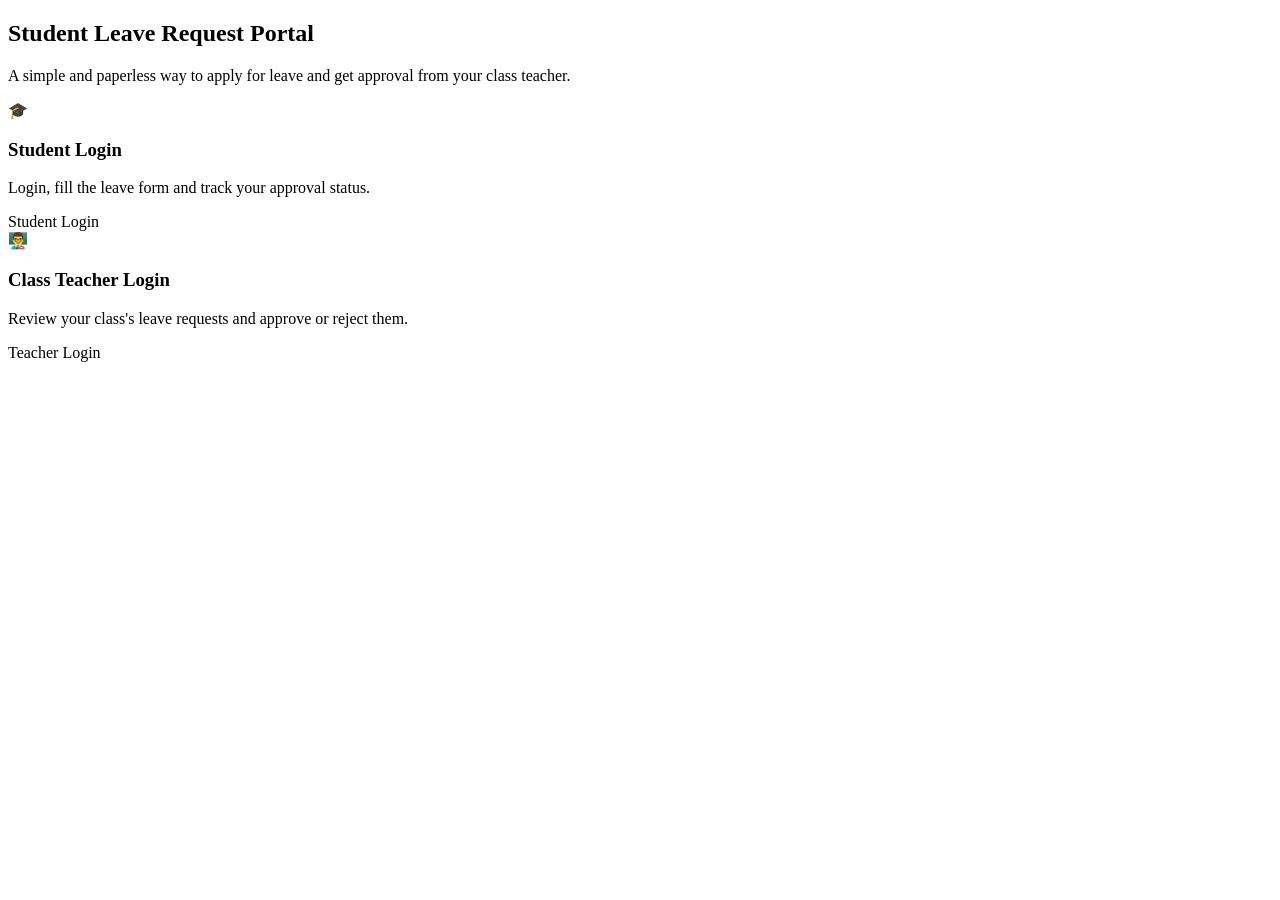
<file: kce-leave-portal/target/classes/templates/index.html>
<!DOCTYPE html>
<html xmlns:th="http://www.thymeleaf.org"><head><meta charset="UTF-8"><meta name="viewport" content="width=device-width,initial-scale=1">
<link rel="stylesheet" th:href="@{/css/style.css}"><script th:src="@{/js/app.js}" defer></script><title>KCE Leave Portal</title></head><body>
<div th:replace="~{fragments :: header}"></div>
<div class="container">
  <div class="hero"><span class="bubble b1"></span><span class="bubble b2"></span><span class="bubble b3"></span>
    <h2>Student Leave Request Portal</h2>
    <p>A simple and paperless way to apply for leave and get approval from your class teacher.</p>
  </div>
  <div class="choices">
    <div class="card choice"><div class="icon">🎓</div><h3>Student Login</h3>
      <p>Login, fill the leave form and track your approval status.</p>
      <a class="btn gold" th:href="@{/student/login}">Student Login</a></div>
    <div class="card choice"><div class="icon">👨‍🏫</div><h3>Class Teacher Login</h3>
      <p>Review your class's leave requests and approve or reject them.</p>
      <a class="btn" th:href="@{/teacher/login}">Teacher Login</a></div>
  </div>
</div>
<footer th:replace="~{fragments :: footer}"></footer></body></html>
</file>
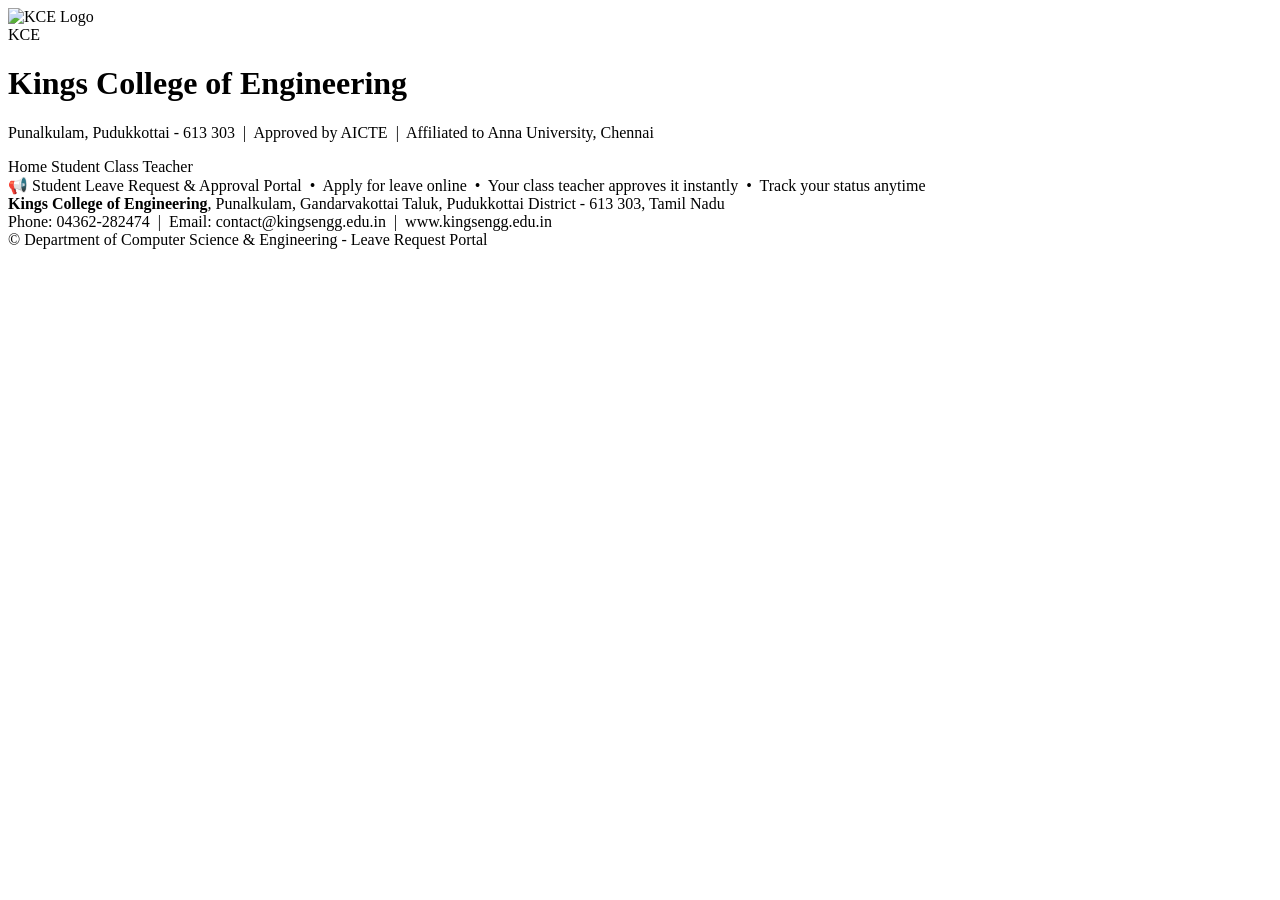
<file: kce-leave-portal/target/classes/templates/fragments.html>
<!DOCTYPE html>
<html xmlns:th="http://www.thymeleaf.org">
<body>
<div th:fragment="header">
  <div class="topbar"><div class="topbar-inner">
    <a class="brand" th:href="@{/}">
      <div class="logo-box">
        <img th:src="@{/images/logo.png}" alt="KCE Logo" onerror="this.style.display='none';this.nextElementSibling.style.display='flex'">
        <div class="logo-fallback">KCE</div>
      </div>
      <div class="brand-text">
        <h1>Kings College of Engineering</h1>
        <p>Punalkulam, Pudukkottai - 613 303 &nbsp;|&nbsp; Approved by AICTE &nbsp;|&nbsp; Affiliated to Anna University, Chennai</p>
      </div>
    </a>
    <div class="nav">
      <a th:href="@{/}">Home</a>
      <a th:href="@{/student/login}">Student</a>
      <a th:href="@{/teacher/login}">Class Teacher</a>
    </div>
  </div></div>
  <div class="marquee"><span>📢 Student Leave Request &amp; Approval Portal &nbsp;•&nbsp; Apply for leave online &nbsp;•&nbsp; Your class teacher approves it instantly &nbsp;•&nbsp; Track your status anytime</span></div>
</div>

<footer th:fragment="footer">
  <b>Kings College of Engineering</b>, Punalkulam, Gandarvakottai Taluk, Pudukkottai District - 613 303, Tamil Nadu<br>
  Phone: 04362-282474 &nbsp;|&nbsp; Email: contact@kingsengg.edu.in &nbsp;|&nbsp; www.kingsengg.edu.in<br>
  &copy; Department of Computer Science &amp; Engineering - Leave Request Portal
</footer>
</body>
</html>
</file>
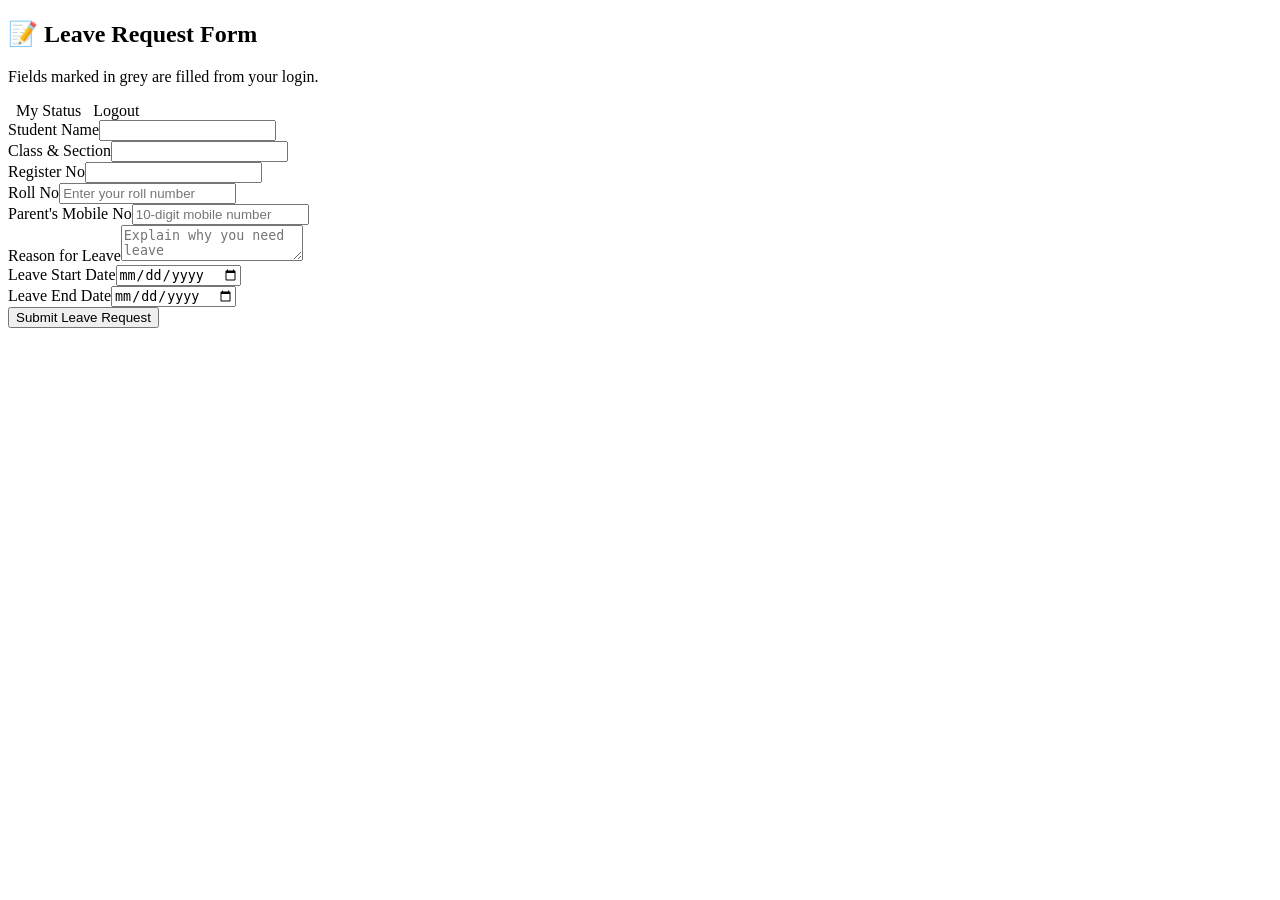
<file: kce-leave-portal/target/classes/templates/student-form.html>
<!DOCTYPE html>
<html xmlns:th="http://www.thymeleaf.org"><head><meta charset="UTF-8"><meta name="viewport" content="width=device-width,initial-scale=1">
<link rel="stylesheet" th:href="@{/css/style.css}"><script th:src="@{/js/app.js}" defer></script><title>Leave Form</title></head><body>
<div th:replace="~{fragments :: header}"></div>
<div class="container"><div class="card">
  <div class="userbar"><div><h2 class="title">📝 Leave Request Form</h2><p class="sub">Fields marked in grey are filled from your login.</p></div>
    <div><span class="chip" th:text="'Welcome, ' + ${student.name}"></span>
      <a class="btn small grey" style="margin:0 0 0 8px" th:href="@{/student/status}">My Status</a>
      <a class="btn small red" style="margin:0 0 0 8px" th:href="@{/student/logout}">Logout</a></div></div>
  <div class="error" th:if="${error}" th:text="${error}"></div>
  <form th:action="@{/student/leave}" method="post">
    <div class="row3">
      <div><label>Student Name</label><input th:value="${student.name}" readonly></div>
      <div><label>Class &amp; Section</label><input th:value="${student.className}" readonly></div>
      <div><label>Register No</label><input th:value="${student.registerNo}" readonly></div>
    </div>
    <div class="row">
      <div><label>Roll No</label><input name="rollNo" th:value="${rollNo}" placeholder="Enter your roll number" required></div>
      <div><label>Parent's Mobile No</label><input name="parentMobile" th:value="${parentMobile}" maxlength="10" pattern="\d{10}" placeholder="10-digit mobile number" required></div>
    </div>
    <label>Reason for Leave</label><textarea name="reason" placeholder="Explain why you need leave" required th:text="${reason}"></textarea>
    <div class="row">
      <div><label>Leave Start Date</label><input type="date" id="fromDate" name="fromDate" th:value="${fromDate}" required></div>
      <div><label>Leave End Date</label><input type="date" id="toDate" name="toDate" th:value="${toDate}" required></div>
    </div>
    <button class="btn gold" type="submit">Submit Leave Request</button>
  </form>
</div></div>
<footer th:replace="~{fragments :: footer}"></footer></body></html>
</file>
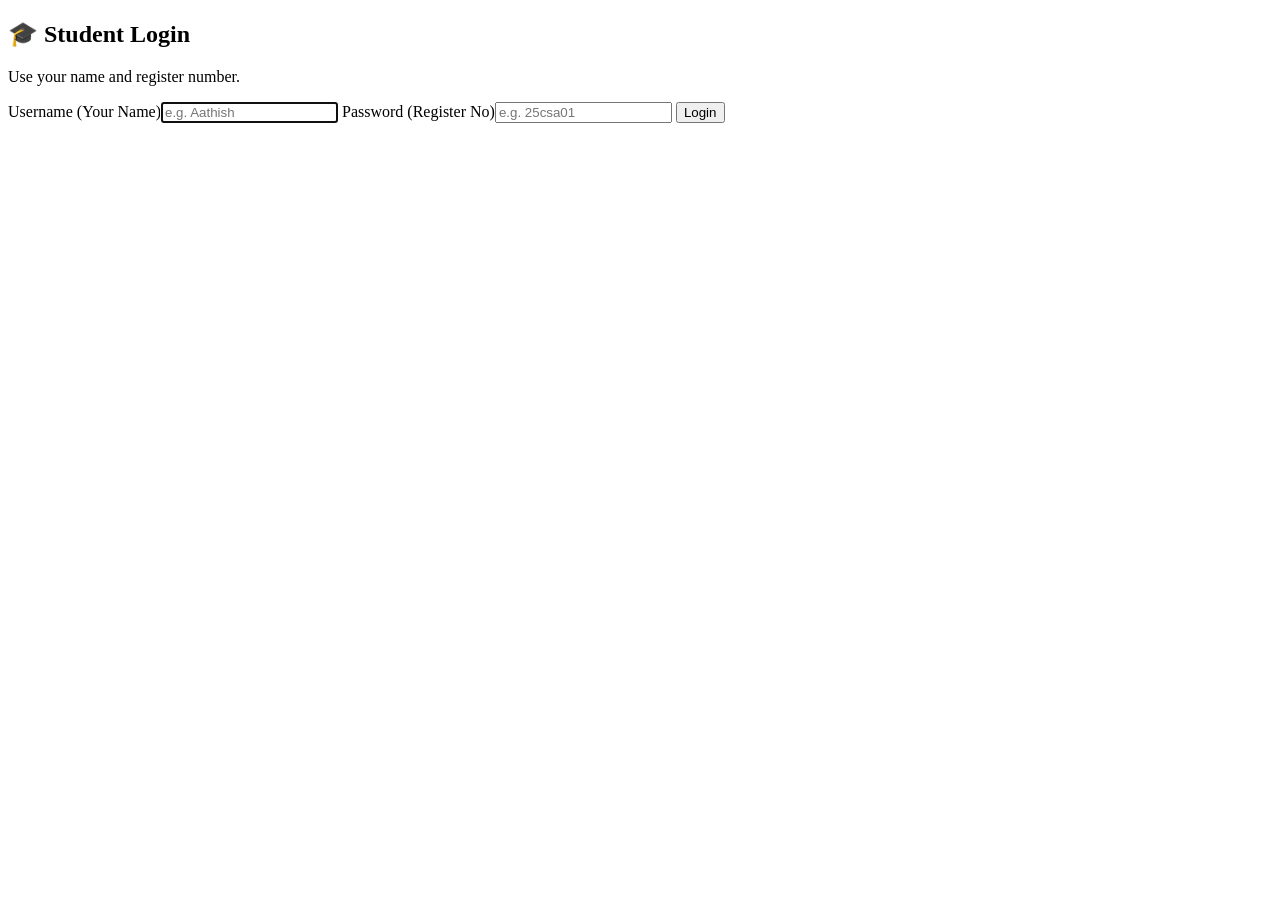
<file: kce-leave-portal/target/classes/templates/student-login.html>
<!DOCTYPE html>
<html xmlns:th="http://www.thymeleaf.org"><head><meta charset="UTF-8"><meta name="viewport" content="width=device-width,initial-scale=1">
<link rel="stylesheet" th:href="@{/css/style.css}"><script th:src="@{/js/app.js}" defer></script><title>Student Login</title></head><body>
<div th:replace="~{fragments :: header}"></div>
<div class="container"><div class="card narrow">
  <h2 class="title">🎓 Student Login</h2><p class="sub">Use your name and register number.</p>
  <div class="error" th:if="${error}" th:text="${error}"></div>
  <form th:action="@{/student/login}" method="post">
    <label>Username (Your Name)</label><input name="username" placeholder="e.g. Aathish" required autofocus>
    <label>Password (Register No)</label><input type="password" name="password" placeholder="e.g. 25csa01" required>
    <button class="btn gold" type="submit">Login</button>
  </form>
</div></div>
<footer th:replace="~{fragments :: footer}"></footer></body></html>
</file>
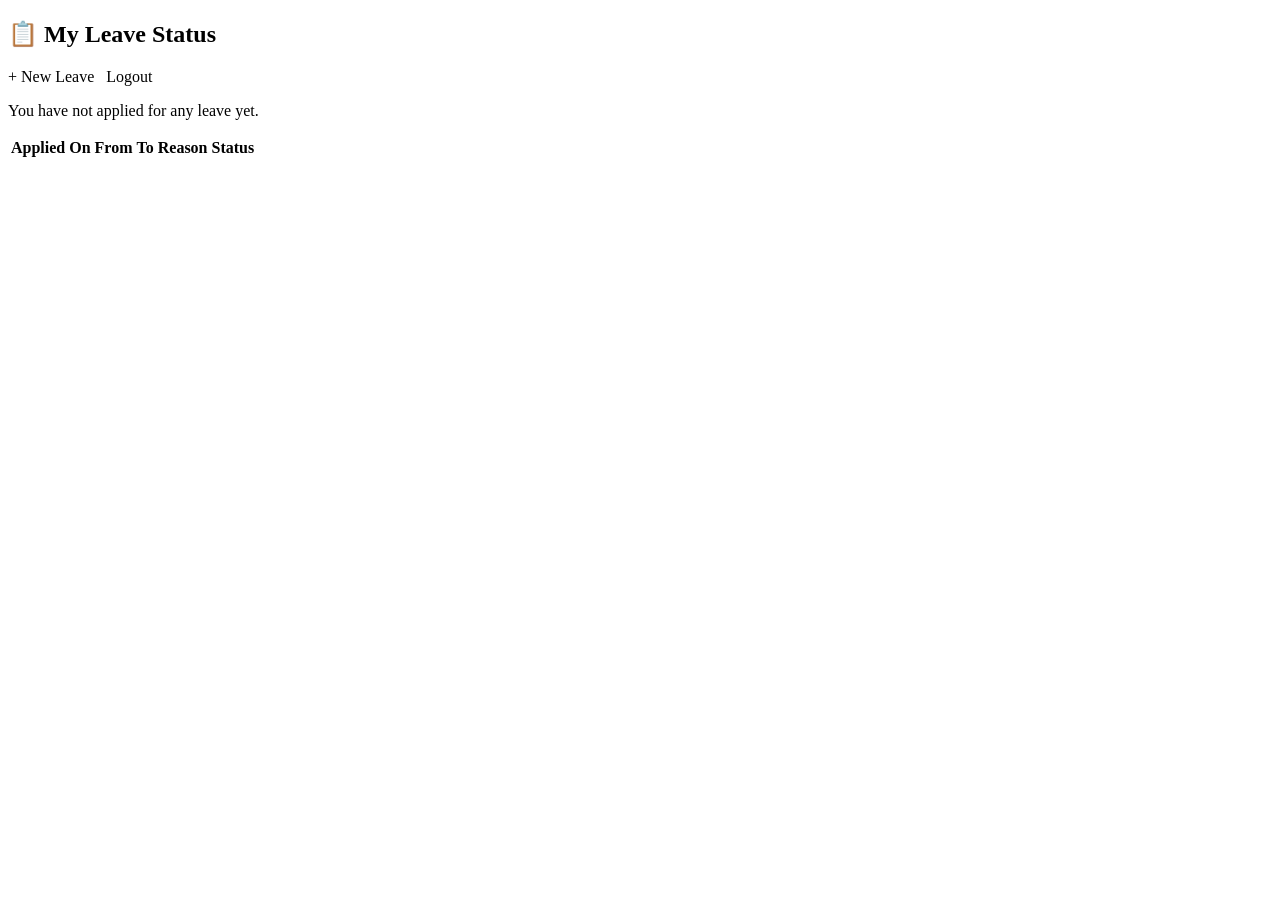
<file: kce-leave-portal/target/classes/templates/student-status.html>
<!DOCTYPE html>
<html xmlns:th="http://www.thymeleaf.org"><head><meta charset="UTF-8"><meta name="viewport" content="width=device-width,initial-scale=1">
<link rel="stylesheet" th:href="@{/css/style.css}"><script th:src="@{/js/app.js}" defer></script><title>My Leave Status</title></head><body>
<div th:replace="~{fragments :: header}"></div>
<div class="container"><div class="card">
  <div class="userbar"><div><h2 class="title">📋 My Leave Status</h2><p class="sub" th:text="${student.name} + ' | ' + ${student.registerNo} + ' | ' + ${student.className}"></p></div>
    <div><a class="btn small gold" style="margin:0" th:href="@{/student/leave}">+ New Leave</a>
      <a class="btn small red" style="margin:0 0 0 8px" th:href="@{/student/logout}">Logout</a></div></div>
  <div class="success" th:if="${success}" th:text="${success}"></div>
  <p class="hint" th:if="${#lists.isEmpty(requests)}">You have not applied for any leave yet.</p>
  <div class="table-wrap" th:if="${!#lists.isEmpty(requests)}"><table>
    <thead><tr><th>Applied On</th><th>From</th><th>To</th><th>Reason</th><th>Status</th></tr></thead>
    <tbody><tr th:each="r : ${requests}">
      <td th:text="${#temporals.format(r.appliedOn,'dd MMM yyyy, hh:mm a')}"></td>
      <td th:text="${r.fromDate}"></td><td th:text="${r.toDate}"></td><td th:text="${r.reason}"></td>
      <td><span th:class="'badge ' + ${r.status.toLowerCase()}" th:text="${r.status}"></span></td>
    </tr></tbody></table></div>
</div></div>
<footer th:replace="~{fragments :: footer}"></footer></body></html>
</file>
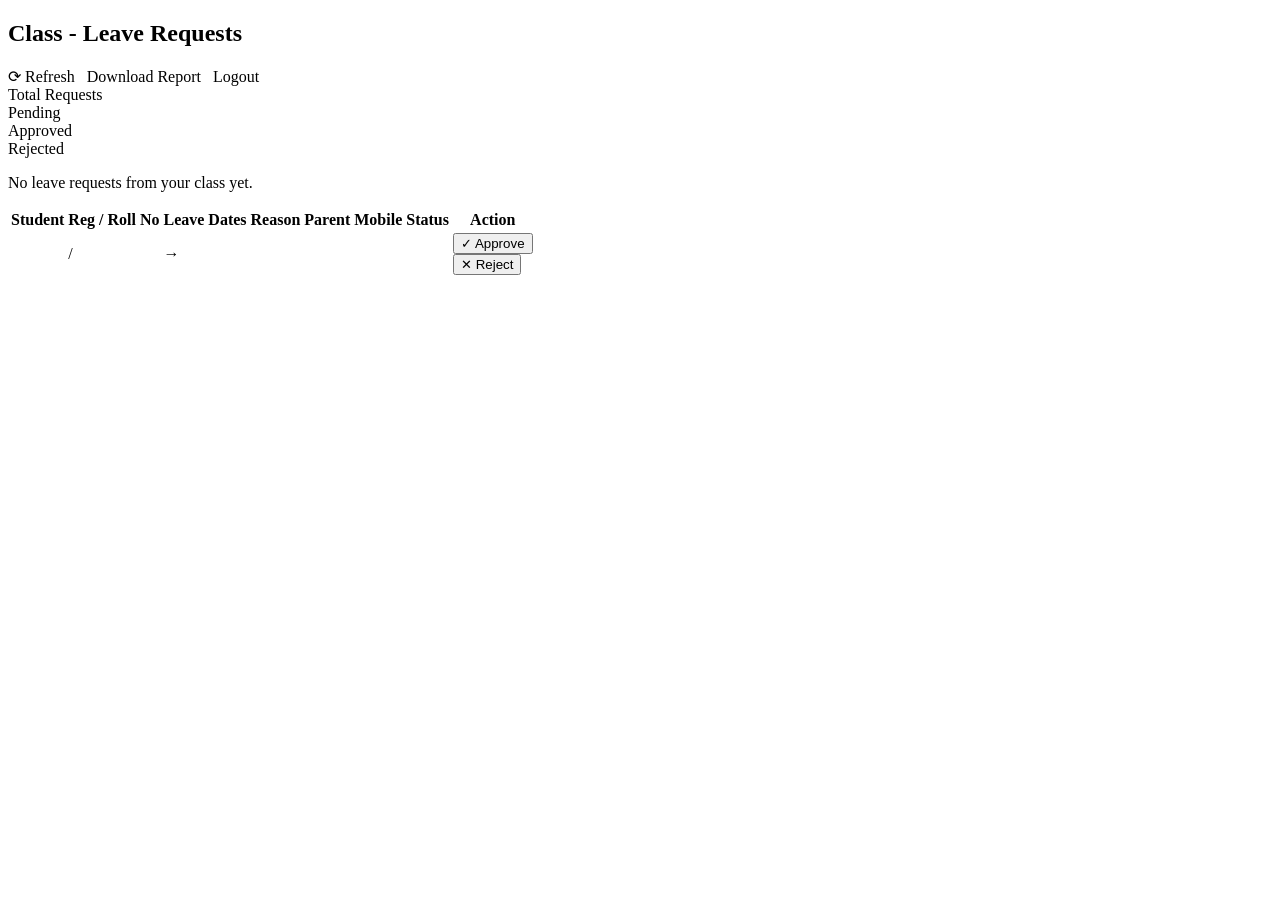
<file: kce-leave-portal/target/classes/templates/teacher-dashboard.html>
<!DOCTYPE html>
<html xmlns:th="http://www.thymeleaf.org"><head><meta charset="UTF-8"><meta name="viewport" content="width=device-width,initial-scale=1">
<link rel="stylesheet" th:href="@{/css/style.css}"><script th:src="@{/js/app.js}" defer></script><title>Teacher Dashboard</title></head><body>
<div th:replace="~{fragments :: header}"></div>
<div class="container">
  <div class="userbar"><h2 class="title">Class <span th:text="${cls}"></span> - Leave Requests</h2>
    <div><a class="btn small gold" style="margin:0" th:href="@{/teacher/dashboard}">⟳ Refresh</a>
      <a class="btn small" style="margin:0 0 0 8px" th:href="@{/teacher/report}">Download Report</a>
      <a class="btn small red" style="margin:0 0 0 8px" th:href="@{/teacher/logout}">Logout</a></div></div>
  <div class="stats">
    <div class="stat"><b th:text="${total}"></b><span>Total Requests</span></div>
    <div class="stat s-p"><b th:text="${pending}"></b><span>Pending</span></div>
    <div class="stat s-a"><b th:text="${approved}"></b><span>Approved</span></div>
    <div class="stat s-r"><b th:text="${rejected}"></b><span>Rejected</span></div>
  </div>
  <div class="card">
    <p class="hint" th:if="${#lists.isEmpty(requests)}">No leave requests from your class yet.</p>
    <div class="table-wrap" th:if="${!#lists.isEmpty(requests)}"><table>
      <thead><tr><th>Student</th><th>Reg / Roll No</th><th>Leave Dates</th><th>Reason</th><th>Parent Mobile</th><th>Status</th><th>Action</th></tr></thead>
      <tbody><tr th:each="r : ${requests}">
        <td><b th:text="${r.name}"></b></td>
        <td><span th:text="${r.registerNo}"></span> / <span th:text="${r.rollNo}"></span></td>
        <td><span th:text="${r.fromDate}"></span> → <span th:text="${r.toDate}"></span></td>
        <td th:text="${r.reason}"></td><td th:text="${r.parentMobile}"></td>
        <td><span th:class="'badge ' + ${r.status.toLowerCase()}" th:text="${r.status}"></span></td>
        <td class="actions">
          <form th:if="${r.status == 'PENDING'}" th:action="@{/teacher/leave/{id}/approve(id=${r.id})}" method="post"><button class="btn green small">✓ Approve</button></form>
          <form th:if="${r.status == 'PENDING'}" th:action="@{/teacher/leave/{id}/reject(id=${r.id})}" method="post"><button class="btn red small">✕ Reject</button></form>
        </td></tr></tbody></table></div>
  </div>
</div>
<footer th:replace="~{fragments :: footer}"></footer></body></html>
</file>
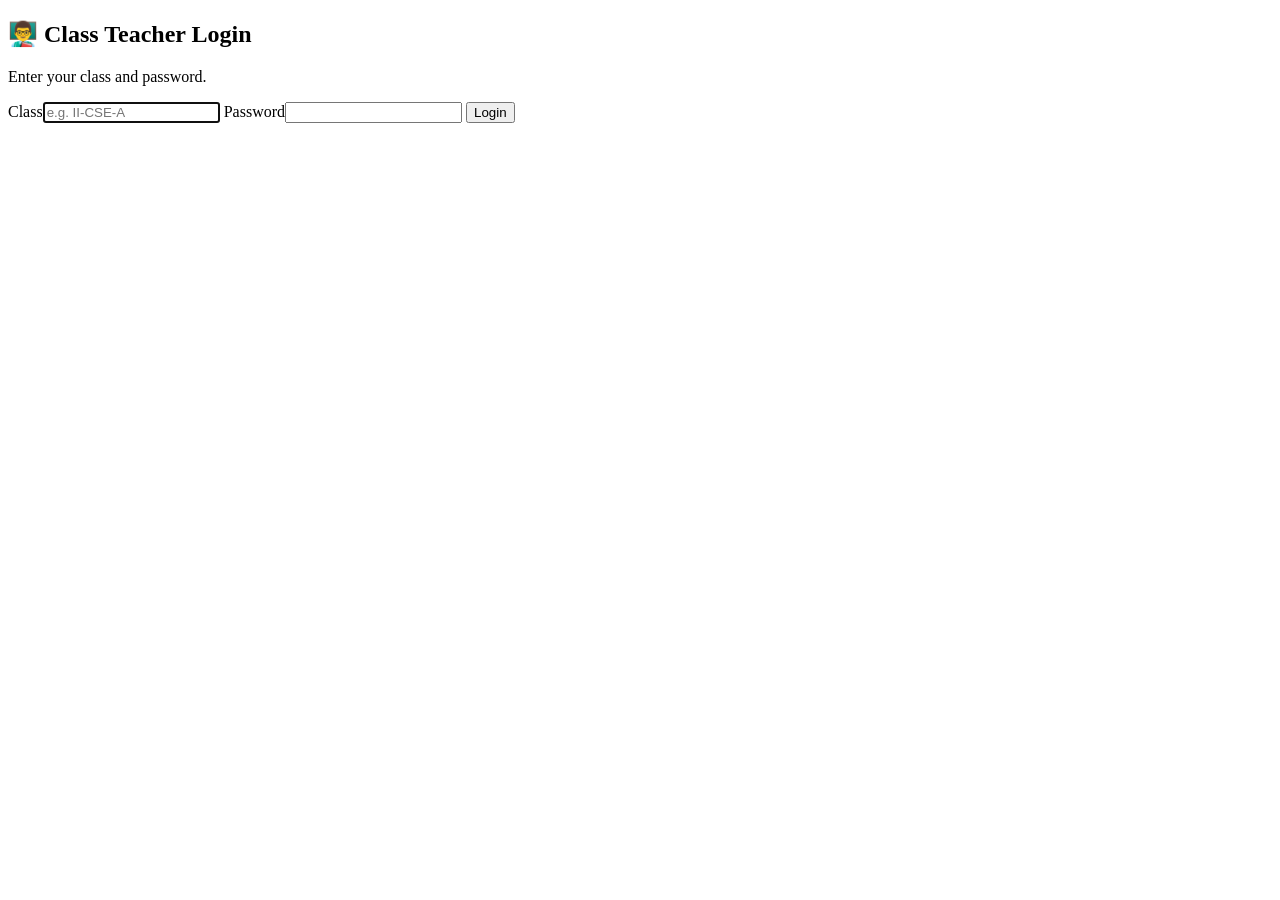
<file: kce-leave-portal/target/classes/templates/teacher-login.html>
<!DOCTYPE html>
<html xmlns:th="http://www.thymeleaf.org"><head><meta charset="UTF-8"><meta name="viewport" content="width=device-width,initial-scale=1">
<link rel="stylesheet" th:href="@{/css/style.css}"><script th:src="@{/js/app.js}" defer></script><title>Class Teacher Login</title></head><body>
<div th:replace="~{fragments :: header}"></div>
<div class="container"><div class="card narrow">
  <h2 class="title">👨‍🏫 Class Teacher Login</h2><p class="sub">Enter your class and password.</p>
  <div class="error" th:if="${error}" th:text="${error}"></div>
  <form th:action="@{/teacher/login}" method="post">
    <label>Class</label><input name="className" placeholder="e.g. II-CSE-A" required autofocus>
    <label>Password</label><input type="password" name="password" required>
    <button class="btn" type="submit">Login</button>
  </form>
</div></div>
<footer th:replace="~{fragments :: footer}"></footer></body></html>
</file>
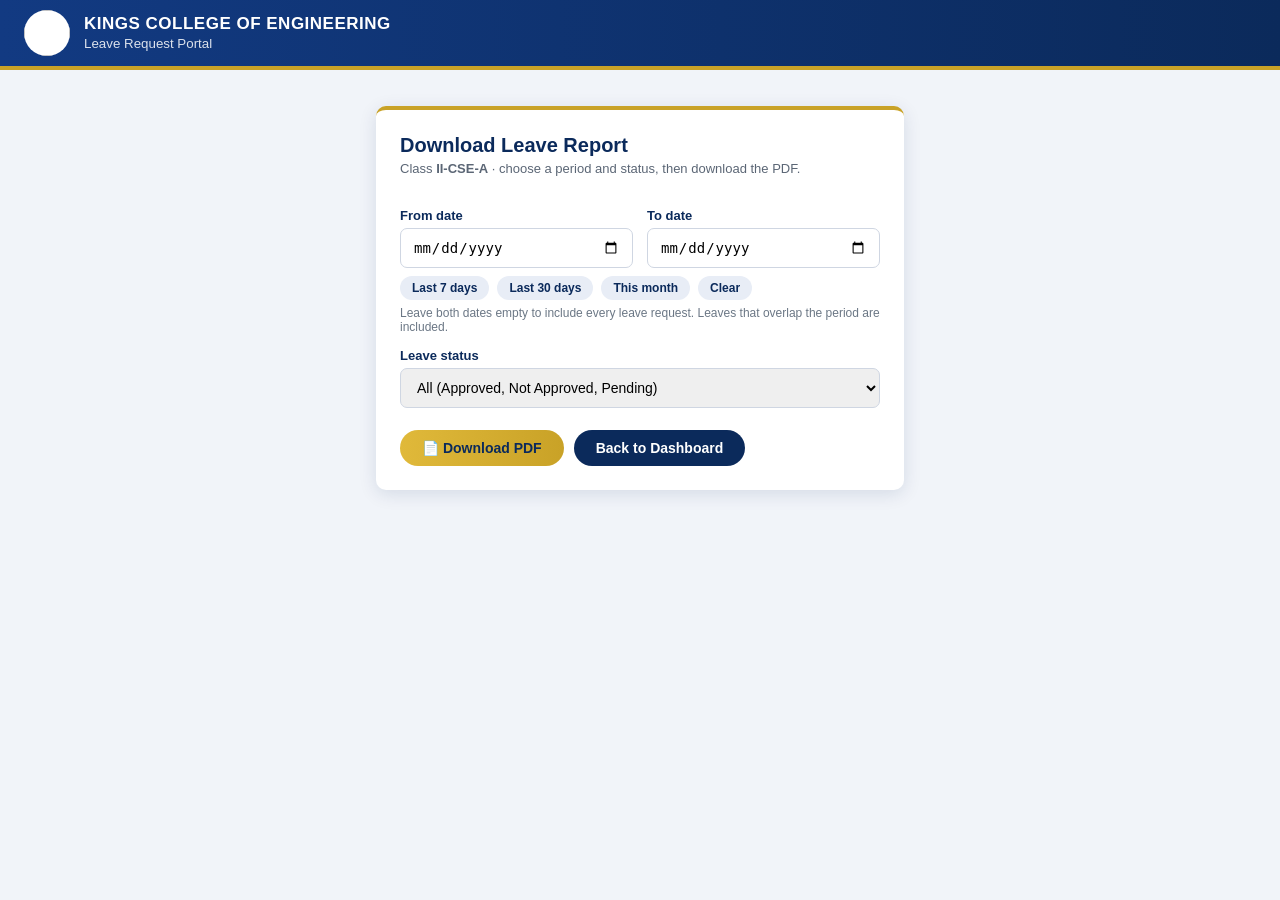
<file: kce-leave-portal/target/classes/templates/teacher-report.html>
<!DOCTYPE html>
<html lang="en" xmlns:th="http://www.thymeleaf.org">
<head>
  <meta charset="UTF-8">
  <meta name="viewport" content="width=device-width, initial-scale=1">
  <title>Leave Report - KCE Leave Portal</title>
  <style>
    :root { --navy:#0b2a5b; --gold:#c9a227; --bg:#f1f4f9; }
    * { box-sizing: border-box; }
    body { margin:0; font-family: "Segoe UI", Arial, sans-serif; background:var(--bg); color:#1b2430; }
    header { background:linear-gradient(90deg,#123a82,#0b2a5b); color:#fff; padding:10px 24px;
             display:flex; align-items:center; gap:14px; border-bottom:4px solid var(--gold); }
    header img { height:46px; width:46px; border-radius:50%; background:#fff; object-fit:contain; }
    header h1 { font-size:17px; margin:0; letter-spacing:.5px; }
    header small { opacity:.85; }
    main { max-width:560px; margin:36px auto; padding:0 16px; }
    .card { background:#fff; border-top:4px solid var(--gold); border-radius:10px;
            padding:24px; box-shadow:0 4px 18px rgba(11,42,91,.12); }
    h2 { margin:0 0 4px; color:var(--navy); font-size:20px; }
    p.sub { margin:0 0 18px; color:#5b6675; font-size:13px; }
    label { display:block; font-size:13px; font-weight:600; margin:14px 0 5px; color:var(--navy); }
    input, select { width:100%; padding:10px 12px; border:1px solid #cfd6e2; border-radius:7px; font-size:14px; }
    input:focus, select:focus { outline:2px solid var(--gold); border-color:var(--gold); }
    .row { display:flex; gap:14px; } .row > div { flex:1; }
    .hint { font-size:12px; color:#6b7785; margin-top:6px; }
    .actions { display:flex; gap:10px; margin-top:22px; flex-wrap:wrap; }
    button, a.btn { border:0; border-radius:20px; padding:10px 22px; font-size:14px; font-weight:600;
                    cursor:pointer; text-decoration:none; display:inline-block; }
    button.primary { background:linear-gradient(90deg,#e0b93a,#c9a227); color:#0b2a5b; }
    a.btn.back { background:var(--navy); color:#fff; }
    .quick { margin-top:8px; display:flex; gap:8px; flex-wrap:wrap; }
    .quick button { background:#e8edf6; color:var(--navy); padding:5px 12px; font-size:12px; }
    .err { color:#c62828; font-size:13px; margin-top:10px; display:none; }
  </style>
</head>
<body>
<header>
  <img th:src="@{/images/logo.png}" alt="" onerror="this.style.display='none'">
  <div>
    <h1 th:text="${collegeName}">KINGS COLLEGE OF ENGINEERING</h1>
    <small>Leave Request Portal</small>
  </div>
</header>

<main>
  <div class="card">
    <h2>Download Leave Report</h2>
    <p class="sub">Class <b th:text="${cls}">II-CSE-A</b> &middot; choose a period and status, then download the PDF.</p>

    <form id="f" method="get" th:action="@{/teacher/report/pdf}">
      <div class="row">
        <div>
          <label for="from">From date</label>
          <input type="date" id="from" name="from">
        </div>
        <div>
          <label for="to">To date</label>
          <input type="date" id="to" name="to">
        </div>
      </div>
      <div class="quick">
        <button type="button" onclick="setRange(7)">Last 7 days</button>
        <button type="button" onclick="setRange(30)">Last 30 days</button>
        <button type="button" onclick="setMonth()">This month</button>
        <button type="button" onclick="clearRange()">Clear</button>
      </div>
      <div class="hint">Leave both dates empty to include every leave request. Leaves that overlap the period are included.</div>

      <label for="status">Leave status</label>
      <select id="status" name="status">
        <option value="ALL">All (Approved, Not Approved, Pending)</option>
        <option value="APPROVED">Approved only</option>
        <option value="REJECTED">Not Approved (Rejected) only</option>
        <option value="PENDING">Pending only</option>
      </select>

      <div class="err" id="err">The "To date" cannot be before the "From date".</div>

      <div class="actions">
        <button type="submit" class="primary">&#128196; Download PDF</button>
        <a class="btn back" th:href="@{/teacher/dashboard}">Back to Dashboard</a>
      </div>
    </form>
  </div>
</main>

<script>
  const from = document.getElementById('from'), to = document.getElementById('to');
  const iso = d => new Date(d.getTime() - d.getTimezoneOffset()*60000).toISOString().slice(0,10);
  function setRange(days){ const t = new Date(), f = new Date(); f.setDate(t.getDate()-days);
    from.value = iso(f); to.value = iso(t); }
  function setMonth(){ const t = new Date(); from.value = iso(new Date(t.getFullYear(), t.getMonth(), 1)); to.value = iso(t); }
  function clearRange(){ from.value = ''; to.value = ''; document.getElementById('err').style.display='none'; }
  document.getElementById('f').addEventListener('submit', e => {
    const bad = from.value && to.value && to.value < from.value;
    document.getElementById('err').style.display = bad ? 'block' : 'none';
    if (bad) e.preventDefault();
  });
</script>
</body>
</html>
</file>
